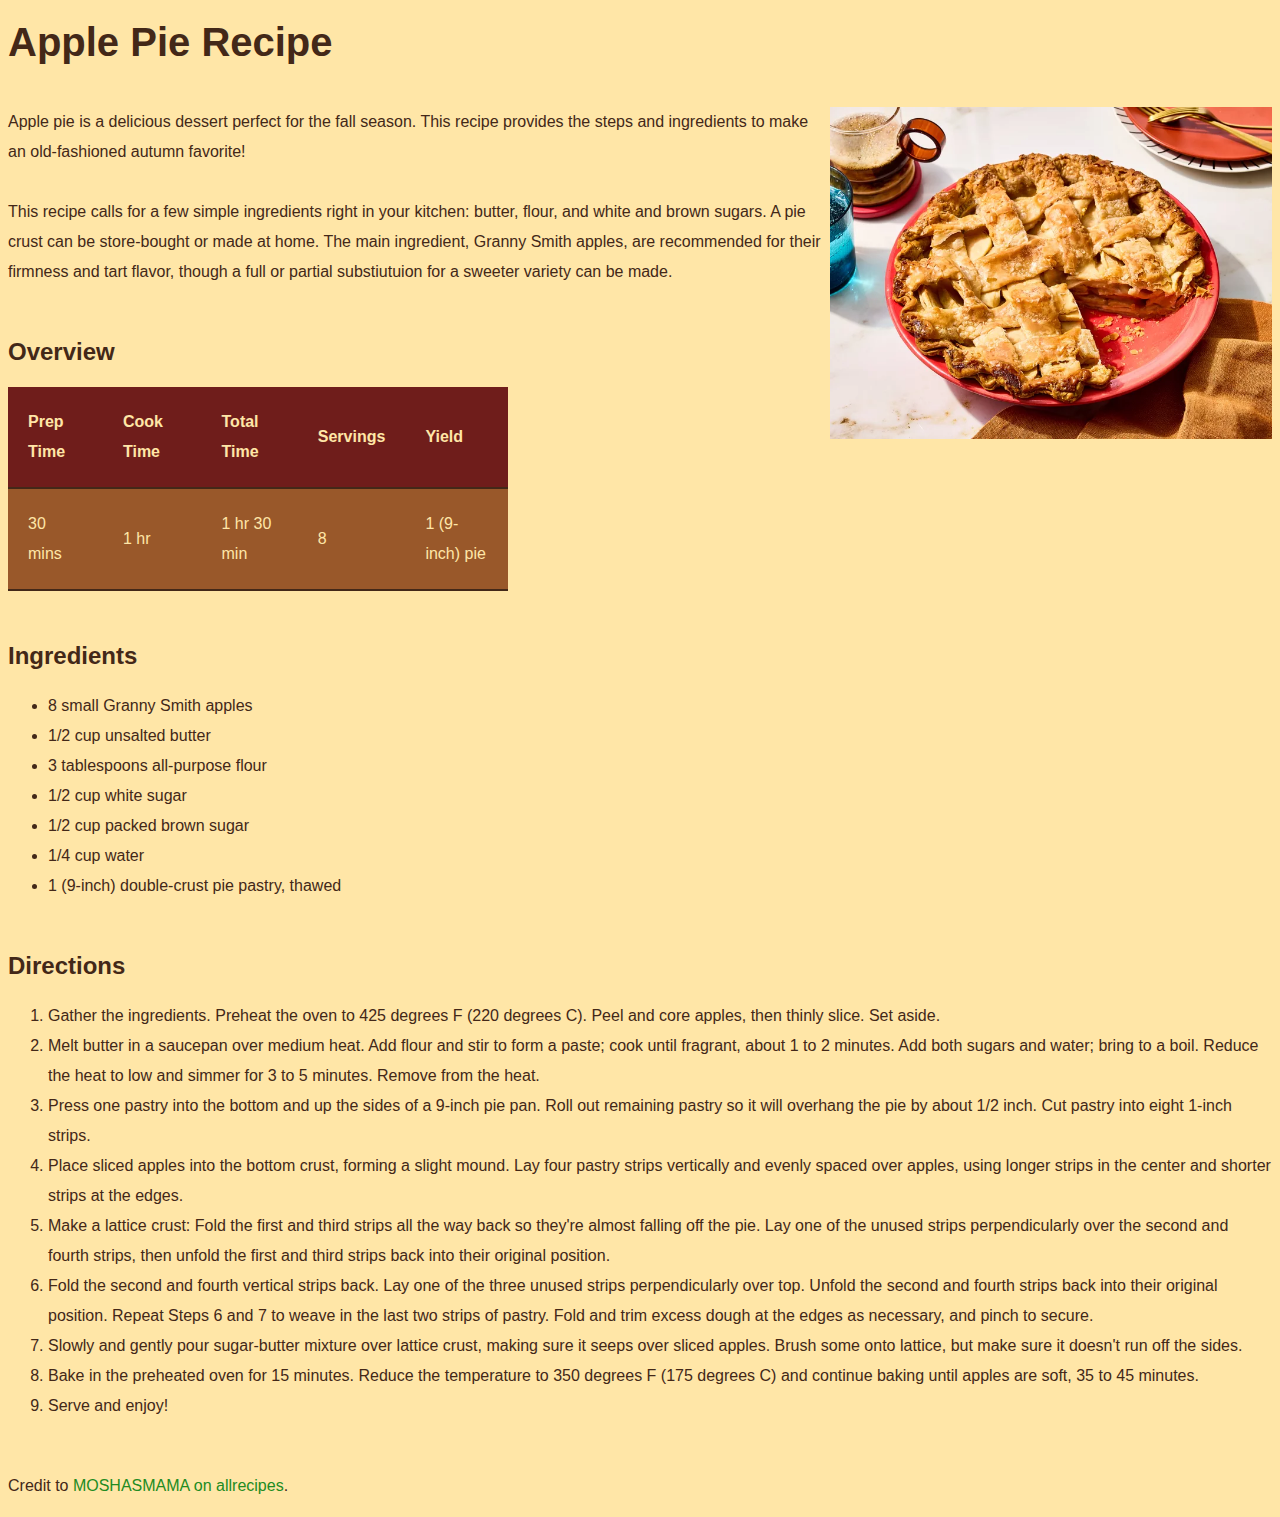
<file: Week7/index.html>
<!DOCTYPE html>
<html lang="en">
<head>
  <meta charset="UTF-8">
  <meta name="viewport" content="width=device-width, initial-scale=1.0">
  <title>Styling Lists and Tables with CSS</title>
  <link rel="stylesheet" href="styles.css" type="text/css">
</head>
<body>
  <h1>Apple Pie Recipe</h1>

  <p>
    <img src="apple-pie-by-grandma-ople.webp" alt="Baked apple pie" style="float:right;width:35%;height:35%">
    Apple pie is a delicious dessert perfect for the fall season. This recipe
    provides the steps and ingredients to make an old-fashioned autumn favorite!
    <br><br>
    This recipe calls for a few simple ingredients right in your kitchen: butter, flour, and white and brown sugars.
    A pie crust can be store-bought or made at home. The main ingredient, Granny Smith apples, are recommended for their
    firmness and tart flavor, though a full or partial substiutuion for a sweeter variety can be made.
</p>

  <h2>Overview</h2>

  <table>
    <tr>
        <th>Prep Time</th>
        <th>Cook Time</th>
        <th>Total Time</th>
        <th>Servings</th>
        <th>Yield</th>
    </tr>
    <tr>
        <td>30 mins</td>
        <td>1 hr</td>
        <td>1 hr 30 min</td>
        <td>8</td>
        <td>1 (9-inch) pie</td>
    </tr>
  </table>

  <h2>Ingredients</h2>

  <ul>
    <li>8 small Granny Smith apples</li>
    <li>1/2 cup unsalted butter</li>
    <li>3 tablespoons all-purpose flour</li>
    <li>1/2 cup white sugar</li>
    <li>1/2 cup packed brown sugar</li>
    <li>1/4 cup water</li>
    <li>1 (9-inch) double-crust pie pastry, thawed</li>
  </ul>

  <h2>Directions</h2>

  <ol>
    <li>Gather the ingredients. Preheat the oven to 425 degrees F (220 degrees C). Peel and core apples, then thinly slice. Set aside.</li>
    <li>Melt butter in a saucepan over medium heat. Add flour and stir to form a paste; cook until fragrant, about 1 to 2 minutes. Add both sugars and water; bring to a boil. Reduce the heat to low and simmer for 3 to 5 minutes. Remove from the heat.</li>
    <li>Press one pastry into the bottom and up the sides of a 9-inch pie pan. Roll out remaining pastry so it will overhang the pie by about 1/2 inch. Cut pastry into eight 1-inch strips.</li>
    <li>Place sliced apples into the bottom crust, forming a slight mound. Lay four pastry strips vertically and evenly spaced over apples, using longer strips in the center and shorter strips at the edges.</li>
    <li>Make a lattice crust: Fold the first and third strips all the way back so they're almost falling off the pie. Lay one of the unused strips perpendicularly over the second and fourth strips, then unfold the first and third strips back into their original position.</li>
    <li>Fold the second and fourth vertical strips back. Lay one of the three unused strips perpendicularly over top. Unfold the second and fourth strips back into their original position. Repeat Steps 6 and 7 to weave in the last two strips of pastry. Fold and trim excess dough at the edges as necessary, and pinch to secure.</li>
    <li>Slowly and gently pour sugar-butter mixture over lattice crust, making sure it seeps over sliced apples. Brush some onto lattice, but make sure it doesn't run off the sides.</li>
    <li>Bake in the preheated oven for 15 minutes. Reduce the temperature to 350 degrees F (175 degrees C) and continue baking until apples are soft, 35 to 45 minutes.</li>
    <li>Serve and enjoy!</li>
  </ol>

</body>
<footer>
    <p>Credit to <a href="https://www.allrecipes.com/recipe/12682/apple-pie-by-grandma-ople/">MOSHASMAMA on allrecipes</a>.</p>
</footer>
</html>
</file>
<file: Week7/styles.css>
* {
    background-color: #FFE6A7;
}
body {
    color: #432818;
    font-family:Arial, Helvetica, sans-serif;
    line-height: 30px;
}
h1 {
    font-weight: bold;
    font-size: 40px;
}
h2 {
    font-weight: bold;
    margin-top: 50px;
}
p {
    margin-top: 50px;
}
table {
    color: #FFE6A7;
    border-collapse: collapse;
    width: 500px;
    height: auto;
}
th, td {
    background-color: #99582A;
    border-bottom: 2px solid #432818;
    padding: 20px;
    text-align: left;
}
th {
    background-color: #6F1D1B;
}
a:link {
    color: forestgreen;
    text-decoration: none;
}
a:hover {
    color: darkred;
    text-decoration: none;
}
a:visited {
    color: indianred;
    text-decoration: none;
}
</file>
